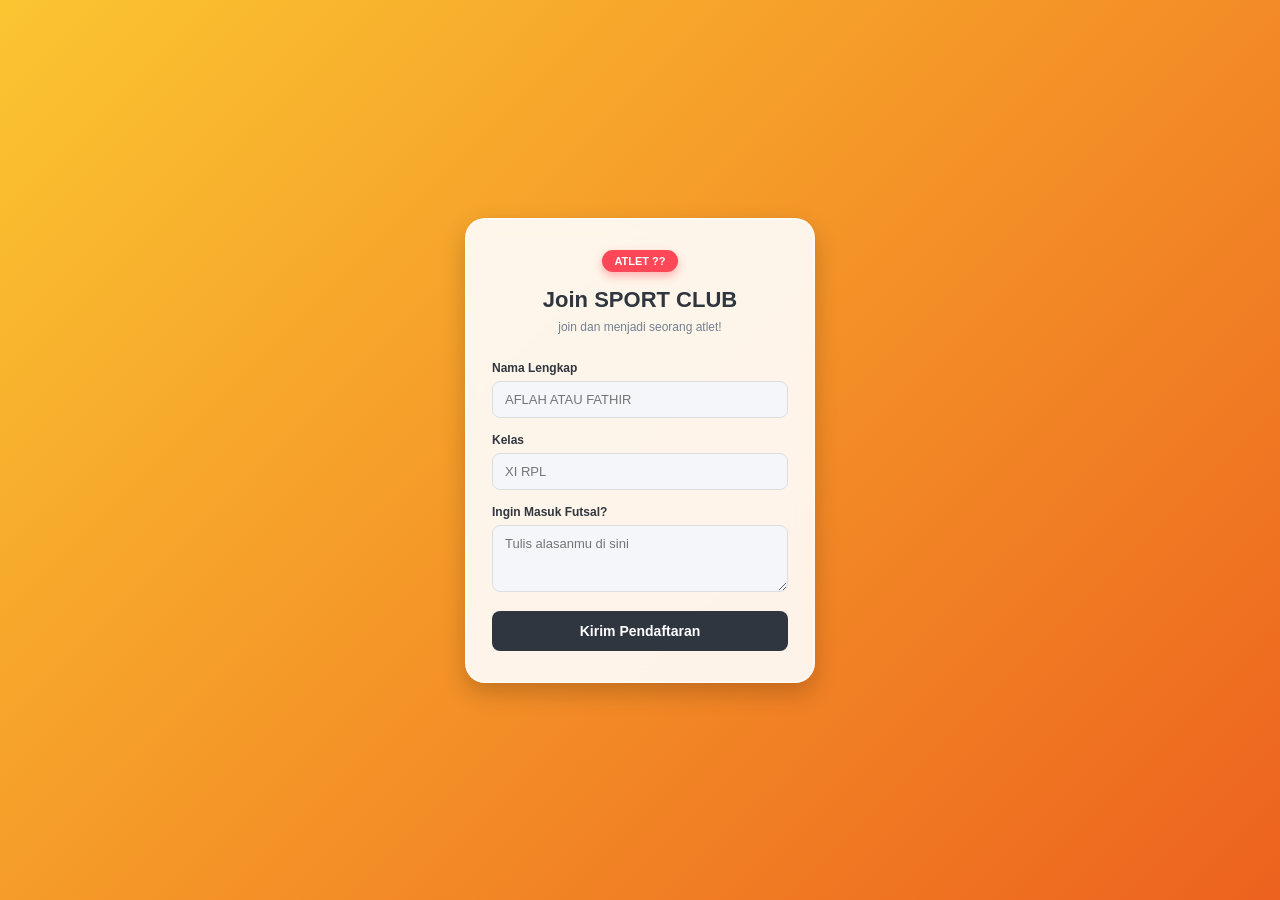
<file: index.html>
<!DOCTYPE html>
<html lang="id">
<head>
    <meta charset="UTF-8">
    <meta name="viewport" content="width=device-width, initial-scale=1.0">
    <link rel="stylesheet" href="style.css">
    <title>Pendaftaran Futsal</title>
</head>
<body>


    <div class="profile-card">
        
        <div class="form-header">
            
            <span class="badge">ATLET ??</span>
            <h2>Join SPORT CLUB</h2>
            <p>join dan menjadi seorang atlet!</p>
        </div>

        <form>
            <div class="Input-Group">
                <label for="nama">Nama Lengkap</label>
            
                <input type="text" id="nama" placeholder="AFLAH ATAU FATHIR" required>
            </div>

            <div class="Input-Group">
                <label for="kelas">Kelas</label>
                <input type="text" id="kelas" placeholder="XI RPL" required>
            </div>

            
            <div class="Input-Group">
                <label for="alasan">Ingin masuk Futsal?</label>
                <textarea id="alasan" rows="3" placeholder="Tulis alasanmu di sini" required></textarea>
            </div>

            <button type="submit" class="btn btn-submit">Kirim Pendaftaran</button>
        </form>

    </div>

</body>
</html>
</file>
<file: style.css>
/* Mengatur font dan reset dasar */
* {
    margin: 0;
    padding: 0;
    box-sizing: border-box;
}

/* Tampilan Background dengan Gradasi Warna Gen-Z */
body {
    background: linear-gradient(135deg, #fbc531, #e84118, #9c88ff, #00a8ff);
    background-size: 400% 400%;
    animation: gradientBG 10s ease infinite;
    font-family: 'Segoe UI', Tahoma, Geneva, Verdana, sans-serif;
    display: flex;
    justify-content: center;
    align-items: center;
    height: 100vh;
}

@keyframes gradientBG {
    0% { background-position: 0% 50%; }
    50% { background-position: 100% 50%; }
    100% { background-position: 0% 50%; }
}

/* Kotak Kartu Form */
.profile-card {
    background: rgba(255, 255, 255, 0.9);
    backdrop-filter: blur(10px);
    width: 350px;
    padding: 30px 25px;
    text-align: center;
    border-radius: 20px;
    box-shadow: 0 10px 25px rgba(0, 0, 0, 0.2);
    position: relative;
    border: 2px solid rgba(255, 255, 255, 0.5);
}

/* Badge / Label Status di Atas */
.badge {
    background: #ff4757;
    color: white;
    font-size: 11px;
    font-weight: bold;
    padding: 5px 12px;
    border-radius: 20px;
    display: inline-block;
    margin-bottom: 15px;
    box-shadow: 0 4px 10px rgba(255, 71, 87, 0.4);
}

/* Header Teks Form */
.form-header h2 {
    font-size: 22px;
    color: #2f3640;
    margin-bottom: 5px;
}

.form-header p {
    font-size: 12px;
    color: #718093;
    line-height: 1.5;
    margin-bottom: 25px;
}

/* --- TAMBAHAN DARI PARTNER: STYLING FORM INPUT --- */
.Input-Group {
    margin-bottom: 15px;
    text-align: left;
}

.Input-Group label {
    display: block;
    font-size: 12px;
    color: #2f3640;
    font-weight: 600;
    margin-bottom: 6px;
    text-transform: capitalize;
}

.Input-Group input, 
.Input-Group textarea {
    width: 100%;
    padding: 10px 12px;
    border: 1.5px solid #dcdde1;
    border-radius: 8px;
    font-family: inherit;
    font-size: 13px;
    color: #2f3640;
    background-color: #f5f6fa;
    outline: none;
    transition: all 0.3s ease;
}

/* Efek saat inputan diklik (Fokus) */
.Input-Group input:focus, 
.Input-Group textarea:focus {
    border-color: #9c88ff;
    background-color: #fff;
    box-shadow: 0 0 0 3px rgba(156, 136, 255, 0.2);
}

/* Styling Tombol Kirim */
.btn {
    display: block;
    width: 100%;
    padding: 12px;
    border-radius: 8px;
    font-size: 14px;
    font-weight: bold;
    color: white;
    border: none;
    cursor: pointer;
    transition: transform 0.2s ease, box-shadow 0.2s ease;
}

.btn-submit {
    background: #2f3640;
    margin-top: 10px;
}

.btn:hover {
    transform: translateY(-3px);
    box-shadow: 0 5px 15px rgba(0, 0, 0, 0.2);
    background: #1e272e;
}
</file>
<file: text.css>
/* Mengatur font dan reset dasar */
* {
    margin: 0;
    padding: 0;
    box-sizing: border-box;
}

/* Tampilan Background dengan Gradasi Warna Gen-Z */
body {
    background: linear-gradient(135deg, #fbc531, #e84118, #9c88ff, #00a8ff);
    background-size: 400% 400%;
    animation: gradientBG 10s ease infinite;
    font-family: 'Segoe UI', Tahoma, Geneva, Verdana, sans-serif;
    display: flex;
    justify-content: center;
    align-items: center;
    height: 100vh;
}

@keyframes gradientBG {
    0% { background-position: 0% 50%; }
    50% { background-position: 100% 50%; }
    100% { background-position: 0% 50%; }
}

/* Kotak Kartu Form */
.profile-card {
    background: rgba(255, 255, 255, 0.9);
    backdrop-filter: blur(10px);
    width: 350px;
    padding: 30px 25px;
    text-align: center;
    border-radius: 20px;
    box-shadow: 0 10px 25px rgba(0, 0, 0, 0.2);
    position: relative;
    border: 2px solid rgba(255, 255, 255, 0.5);
}

/* Badge / Label Status di Atas */
.badge {
    background: #ff4757;
    color: white;
    font-size: 11px;
    font-weight: bold;
    padding: 5px 12px;
    border-radius: 20px;
    display: inline-block;
    margin-bottom: 15px;
    box-shadow: 0 4px 10px rgba(255, 71, 87, 0.4);
}

/* Header Teks Form */
.form-header h2 {
    font-size: 22px;
    color: #2f3640;
    margin-bottom: 5px;
}

.form-header p {
    font-size: 12px;
    color: #718093;
    line-height: 1.5;
    margin-bottom: 25px;
}

/* --- TAMBAHAN DARI PARTNER: STYLING FORM INPUT --- */
.Input-Group {
    margin-bottom: 15px;
    text-align: left;
}

.Input-Group label {
    display: block;
    font-size: 12px;
    color: #2f3640;
    font-weight: 600;
    margin-bottom: 6px;
    text-transform: capitalize;
}

.Input-Group input, 
.Input-Group textarea {
    width: 100%;
    padding: 10px 12px;
    border: 1.5px solid #dcdde1;
    border-radius: 8px;
    font-family: inherit;
    font-size: 13px;
    color: #2f3640;
    background-color: #f5f6fa;
    outline: none;
    transition: all 0.3s ease;
}

/* Efek saat inputan diklik (Fokus) */
.Input-Group input:focus, 
.Input-Group textarea:focus {
    border-color: #9c88ff;
    background-color: #fff;
    box-shadow: 0 0 0 3px rgba(156, 136, 255, 0.2);
}

/* Styling Tombol Kirim */
.btn {
    display: block;
    width: 100%;
    padding: 12px;
    border-radius: 8px;
    font-size: 14px;
    font-weight: bold;
    color: white;
    border: none;
    cursor: pointer;
    transition: transform 0.2s ease, box-shadow 0.2s ease;
}

.btn-submit {
    background: #2f3640;
    margin-top: 10px;
}

.btn:hover {
    transform: translateY(-3px);
    box-shadow: 0 5px 15px rgba(0, 0, 0, 0.2);
    background: #1e272e;
}
</file>
